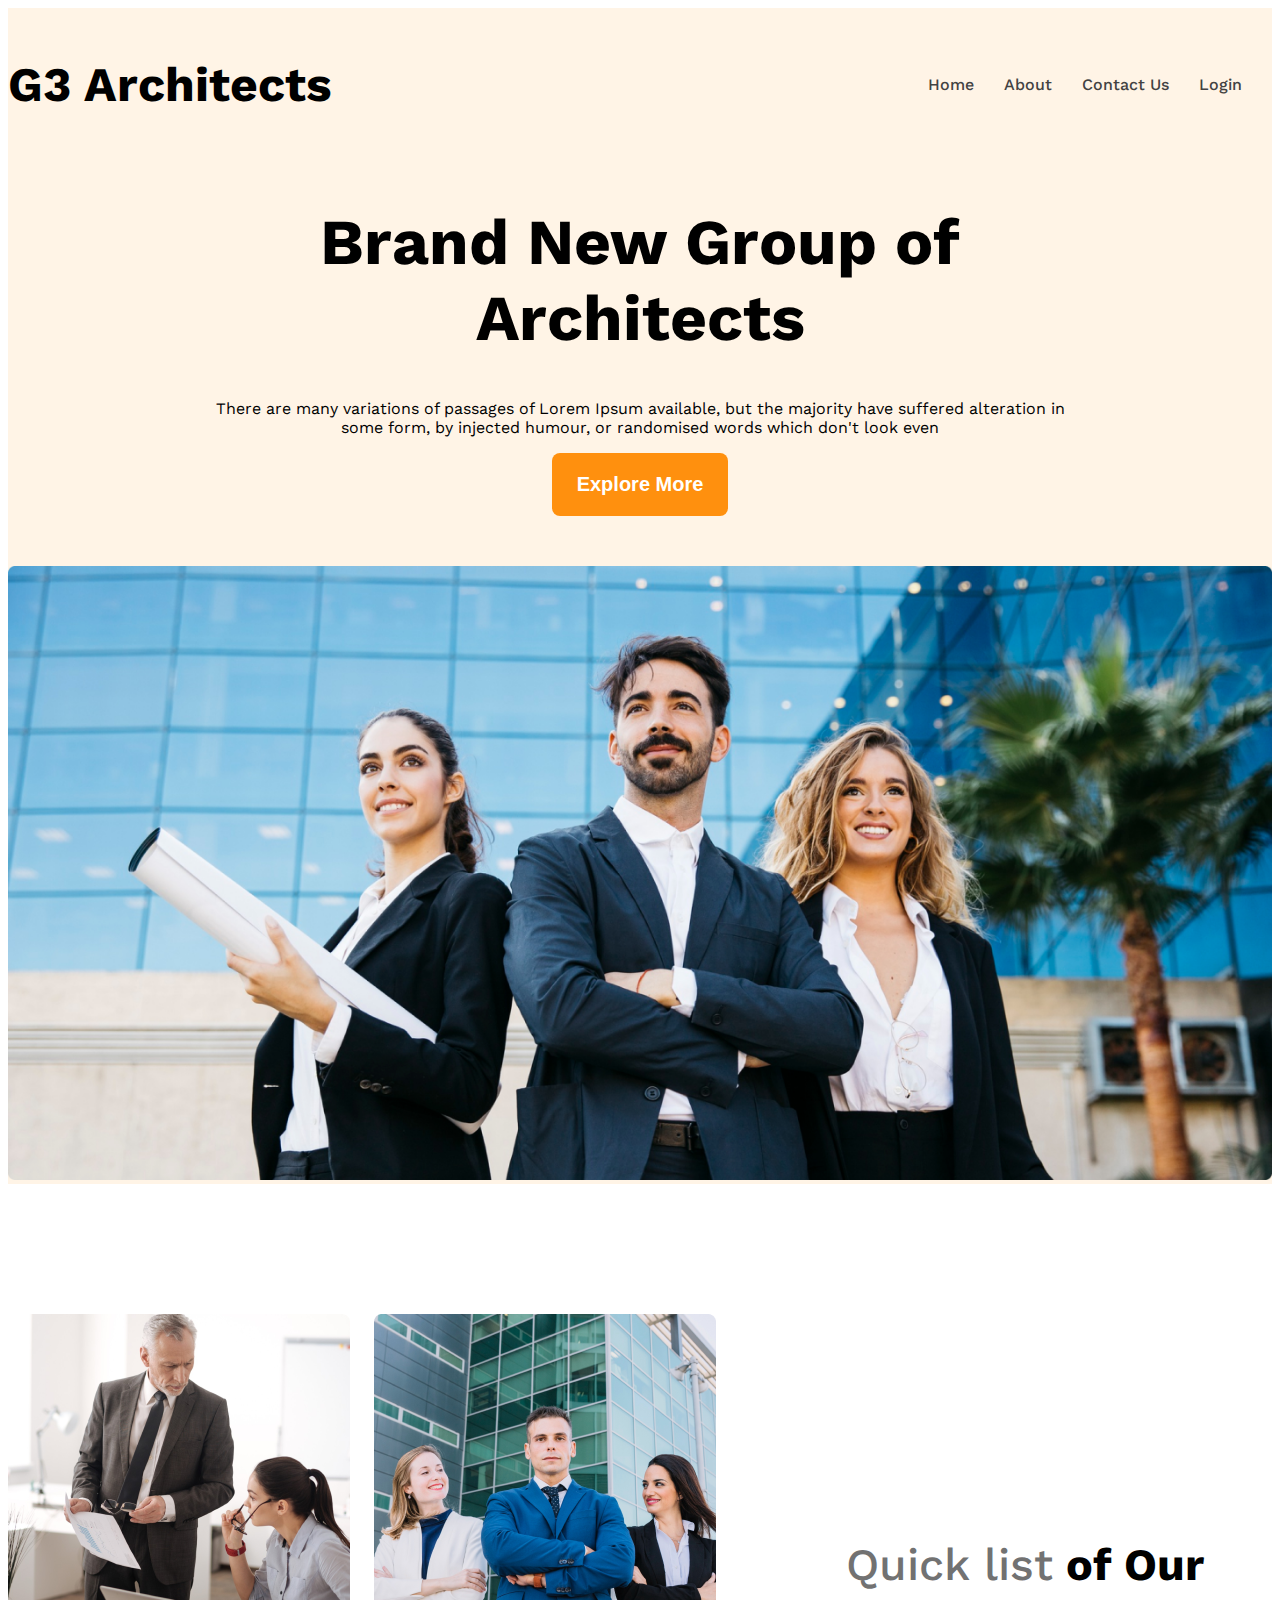
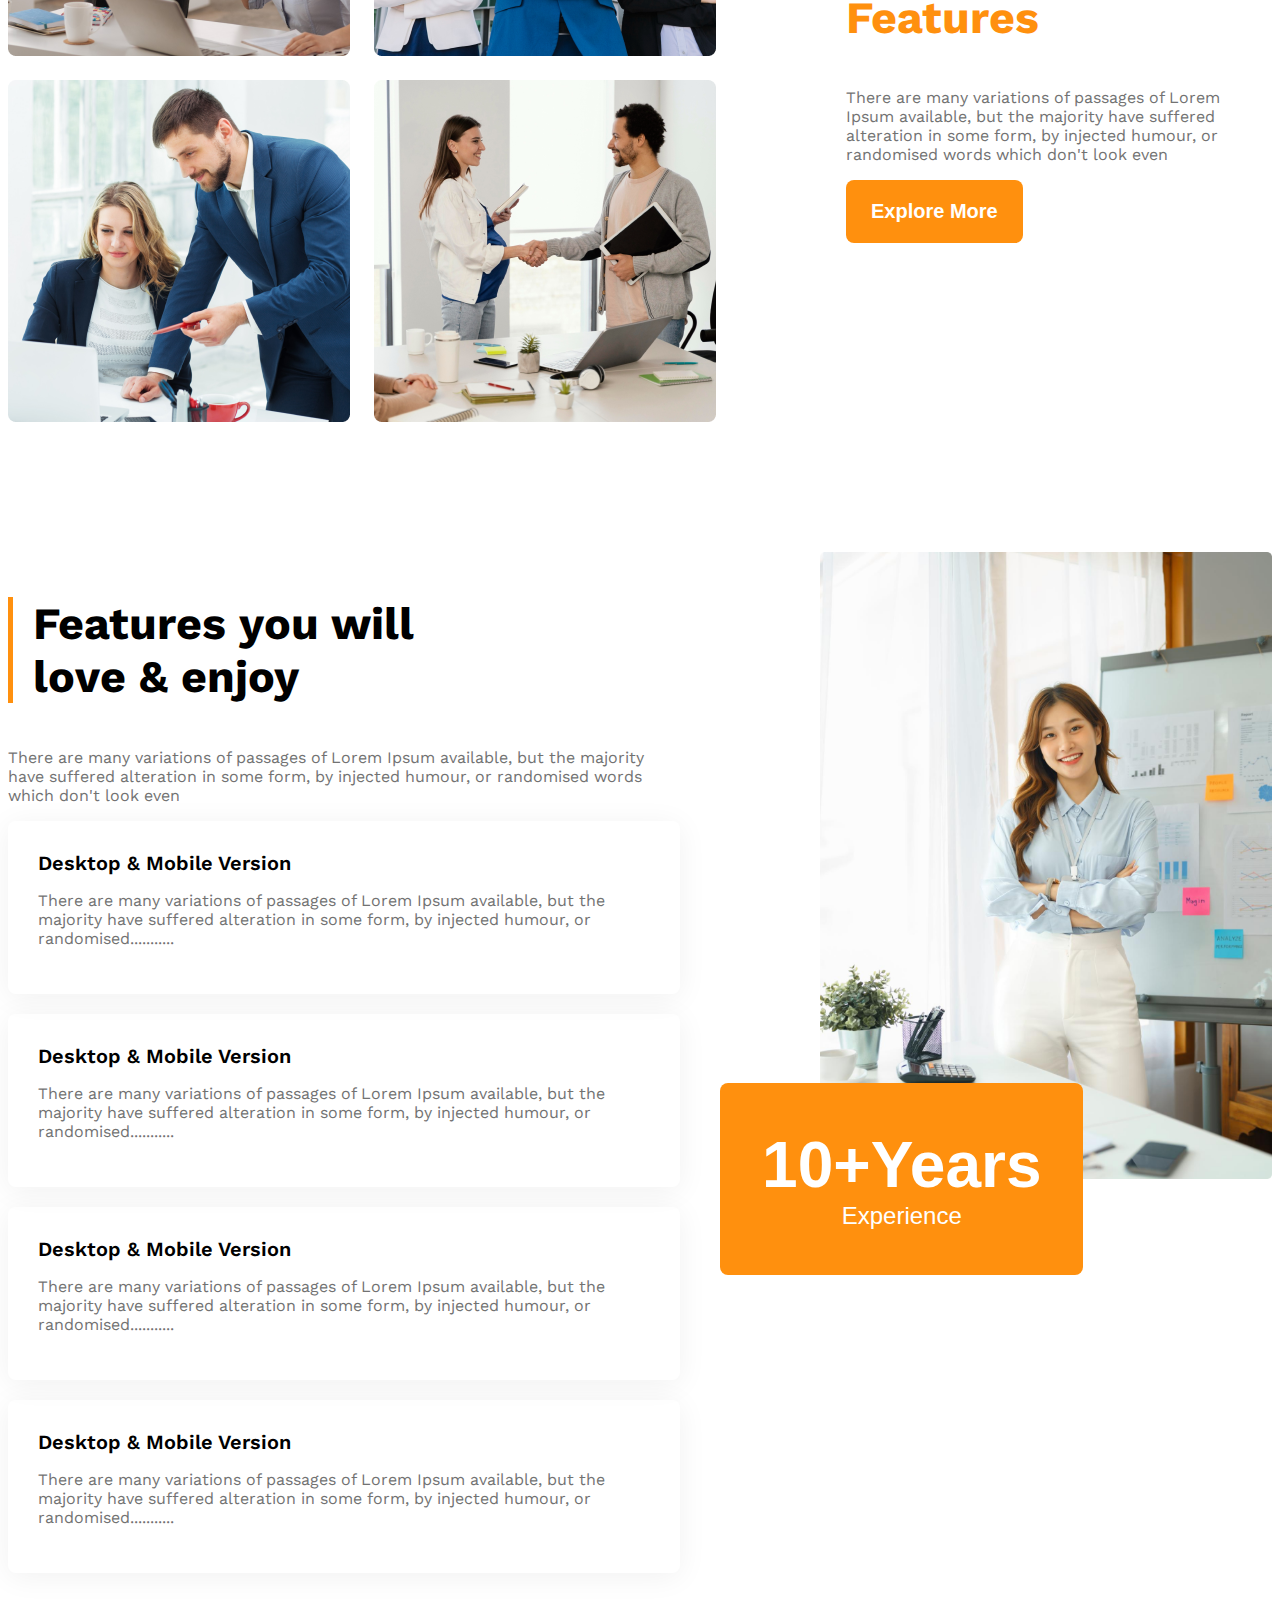
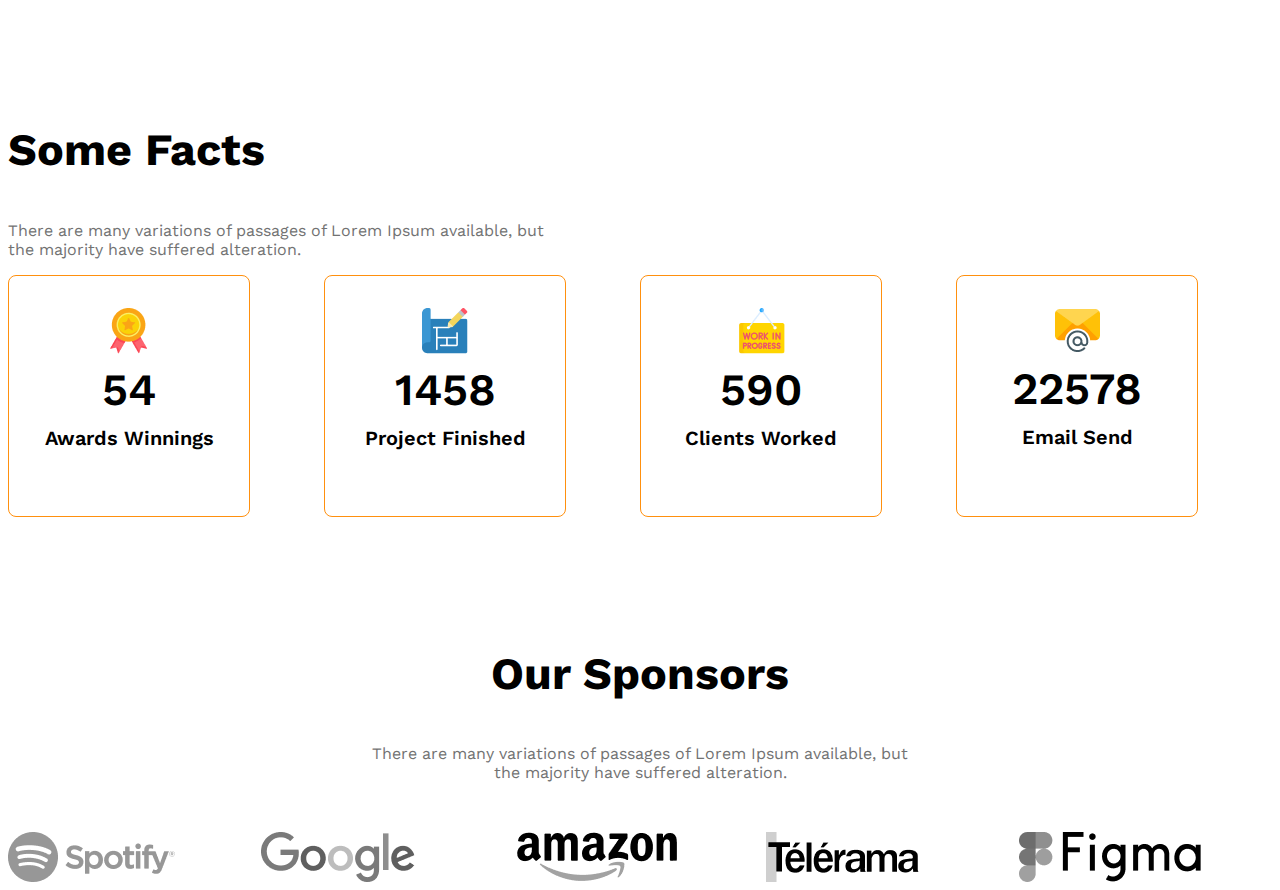
<file: g3-architect-website/index.html>
<!DOCTYPE html>
<html lang="en">

<head>
    <meta charset="UTF-8">
    <meta name="viewport" content="width=device-width, initial-scale=1.0">
    <title>G3 Architects</title>
    <link rel="stylesheet" href="styles/architects.css">
</head>

<body class="work-sans-font">
    <header class="bg-light">
        <nav class="navbar display-flex">
            <h3 class="brand">G3 Architects</h3>
            <ul class="nav-links display-flex">
                <!-- li.nav-item*4>a.nav-link -->
                <li class="nav-item"><a href="" class="nav-link text-gray">Home</a></li>
                <li class="nav-item"><a href="" class="nav-link text-gray">About</a></li>
                <li class="nav-item"><a href="" class="nav-link text-gray">Contact Us</a></li>
                <li class="nav-item"><a href="" class="nav-link text-gray">Login</a></li>
            </ul>
        </nav>
        <div class="banner">
            <div class="banner-content">
                <h1 class="banner-title">Brand New Group of Architects</h1>
                <p class="banner-description">There are many variations of passages of Lorem Ipsum available, but the
                    majority have suffered alteration in some form, by injected humour, or randomised words which don't
                    look even</p>
                <button class="btn-primary">Explore More</button>
            </div>
            <img class="banner-image" src="images/banner.png" alt="">
        </div>
    </header>
    <main>
        <!-- teams section start -->
        <section class="teams display-flex">
            <div class="team-img-container">
                <img src="images/team1.png" alt="two architect discussing about design">
                <img src="images/team2.png" alt="">
                <img src="images/team3.png" alt="">
                <img src="images/team4.png" alt="">
            </div>
            <div class="our-features">
                <h3 class="section-title"><span id="quick-list" class="text-light-gray">Quick list</span> <span>of Our
                    </span><span class="text-primary">Features</span></h3>
                <p class="feature-description text-light-gray">There are many variations of passages of Lorem Ipsum
                    available, but the majority have suffered alteration in some form, by injected humour, or randomised
                    words which don't look even</p>
                <button class="btn-primary">Explore More</button>
            </div>
        </section>

        <!-- features section start -->
         <section class="features display-flex">
            <div>
                <h3 id="feature-section-title" class="section-title">Features you will <br> love & enjoy</h3>
                <p class="text-light-gray">There are many variations of passages of Lorem Ipsum available, but the majority have suffered alteration in some form, by injected humour, or randomised words which don't look even</p>

                <!-- feature card container -->
                 <div class="feature-card">
                    <h4 class="feature-title">Desktop & Mobile Version</h4>
                    <p class="text-light-gray">There are many variations of passages of Lorem Ipsum available, but the majority have suffered alteration in some form, by injected humour, or randomised...........</p>
                 </div>
                 <div class="feature-card">
                    <h4 class="feature-title">Desktop & Mobile Version</h4>
                    <p class="text-light-gray">There are many variations of passages of Lorem Ipsum available, but the majority have suffered alteration in some form, by injected humour, or randomised...........</p>
                 </div>
                 <div class="feature-card">
                    <h4 class="feature-title">Desktop & Mobile Version</h4>
                    <p class="text-light-gray">There are many variations of passages of Lorem Ipsum available, but the majority have suffered alteration in some form, by injected humour, or randomised...........</p>
                 </div>
                 <div class="feature-card">
                    <h4 class="feature-title">Desktop & Mobile Version</h4>
                    <p class="text-light-gray">There are many variations of passages of Lorem Ipsum available, but the majority have suffered alteration in some form, by injected humour, or randomised...........</p>
                 </div>

            </div>
            <div class="featured-architect">
                <img src="images/architect.png" alt="">
                <button id="experience-badge" class="btn-primary">
                    <span id="experience-year">10+Years</span>
                    <br>
                    <span>Experience</span>
                </button>
            </div>
         </section>

        <!-- some facts -->
        <section>
            <h3 class="section-title">Some Facts</h3>
            <p class="text-light-gray fact-description">There are many variations of passages of Lorem Ipsum available, but the majority
                have suffered alteration.</p>
            <div class="facts-container">
                <!-- .fact-card*4>img.fact-icon+h4.fact-number+h5.fact-name -->
                <div class="fact-card display-flex">
                    <div>
                        <img src="images/icons/ribon.png" alt="" class="fact-icon">
                        <h4 class="fact-number">54</h4>
                        <h5 class="fact-name">Awards Winnings</h5>
                    </div>
                </div>
                <div class="fact-card display-flex">
                    <div>
                        <img src="images/icons/projects.png" alt="" class="fact-icon">
                        <h4 class="fact-number">1458</h4>
                        <h5 class="fact-name">Project Finished</h5>
                    </div>
                </div>
                <div class="fact-card display-flex">
                    <div>
                        <img src="images/icons/customers.png" alt="" class="fact-icon">
                        <h4 class="fact-number">590</h4>
                        <h5 class="fact-name">Clients Worked</h5>
                    </div>
                </div>
                <div class="fact-card display-flex">
                    <div>
                        <img src="images/icons/email.png" alt="" class="fact-icon">
                        <h4 class="fact-number">22578</h4>
                        <h5 class="fact-name">Email Send</h5>
                    </div>
                </div>

            </div>
        </section>

        <!-- Some facts  -->
        <section class="our-sponsors">
            <div class="sponsor-info">
                <h3 class="section-title">Our Sponsors</h3>
                <p class="text-light-gray">There are many variations of passages of Lorem Ipsum available, but the majority have suffered alteration.</p>
            </div>
            <div class="sponsor-companies">
                <img src="images/sponsors/spotify.png" alt="">
                <img src="images/sponsors/google.png" alt="">
                <img src="images/sponsors/amazon.png" alt="">
                <img src="images/sponsors/telerama.png" alt="">
                <img src="images/sponsors/figma.png" alt="">
            </div>
        </section>
    </main>
    <footer>

    </footer>
</body>

</html>
</file>
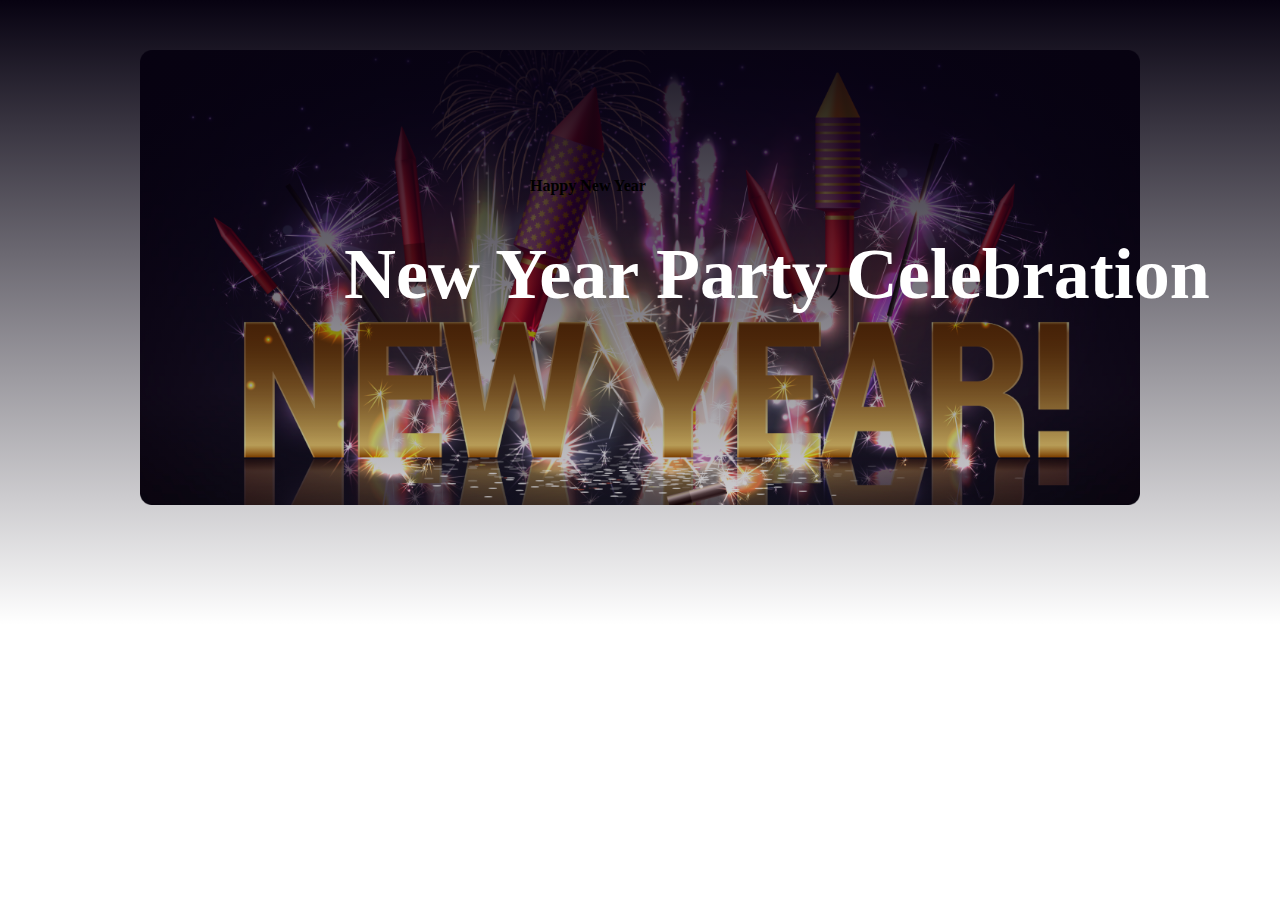
<file: New year offer/index.html>
<!DOCTYPE html>
<html lang="en">
<head>
    <meta charset="UTF-8">
    <meta name="viewport" content="width=device-width, initial-scale=1.0">
    <title>Document</title>
    <link rel="stylesheet" href="css/style.css">
</head>
<body>
    <header>
        <div class="banner container">
            <img src="images/Banner Image.png" alt="">
            <h4>Happy New Year</h4>
            <h1>New Year Party Celebration</h1>
        </div>
    </header>
</body>
</html>
</file>
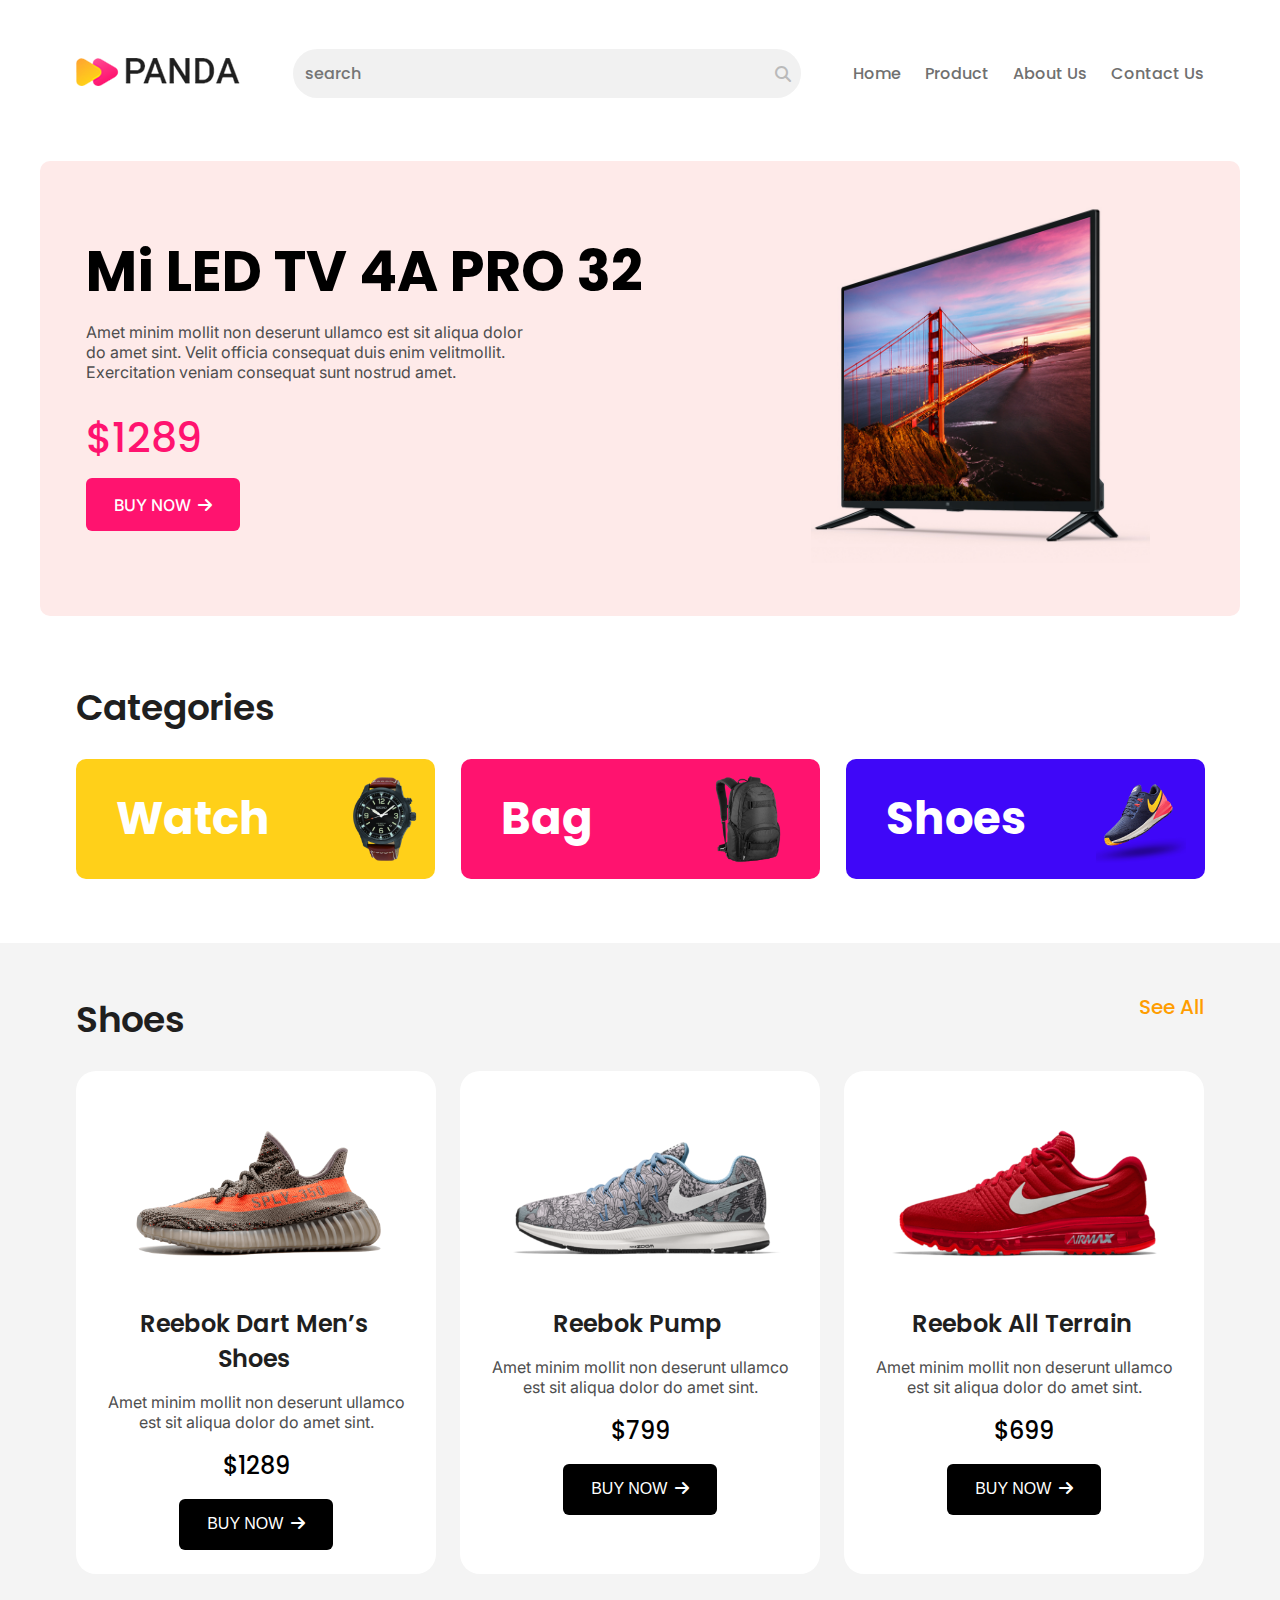
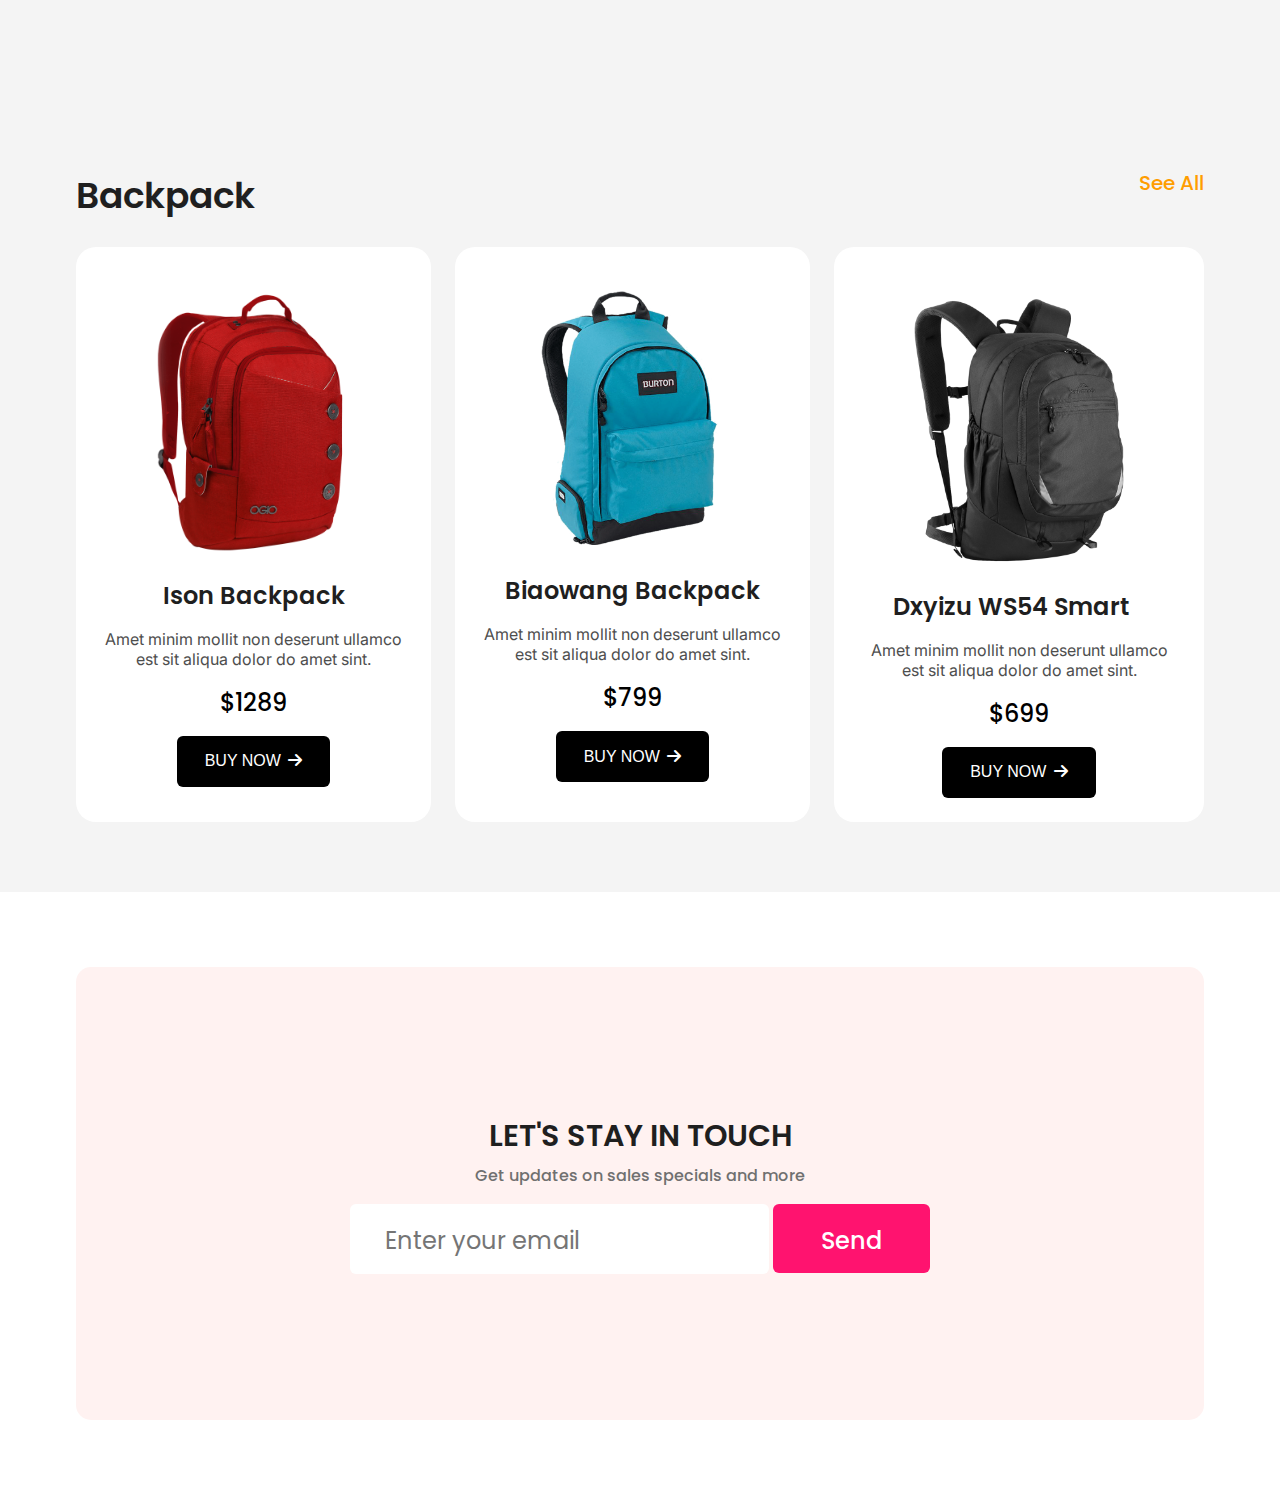
<file: panda-commarce/index.html>
<!DOCTYPE html>
<html lang="en">
<head>
    <meta charset="UTF-8">
    <meta name="viewport" content="width=device-width, initial-scale=1.0">
    <title>Panda-commarce</title>
   
    <link rel="stylesheet" href="https://cdnjs.cloudflare.com/ajax/libs/font-awesome/6.7.2/css/all.min.css"
        integrity="sha512-Evv84Mr4kqVGRNSgIGL/F/aIDqQb7xQ2vcrdIwxfjThSH8CSR7PBEakCr51Ck+w+/U6swU2Im1vVX0SVk9ABhg=="
        crossorigin="anonymous" referrerpolicy="no-referrer" />
        <link rel="preconnect" href="https://fonts.googleapis.com">
        <link rel="preconnect" href="https://fonts.gstatic.com" crossorigin>

        <link rel="preconnect" href="https://fonts.googleapis.com">
        <link rel="preconnect" href="https://fonts.gstatic.com" crossorigin>
        <link
            href="https://fonts.googleapis.com/css2?family=Poppins:ital,wght@0,100;0,200;0,300;0,400;0,500;0,600;0,700;0,800;0,900;1,100;1,200;1,300;1,400;1,500;1,600;1,700;1,800;1,900&display=swap"
            rel="stylesheet">

        <link
            href="https://fonts.googleapis.com/css2?family=Inter:ital,opsz,wght@0,14..32,100..900;1,14..32,100..900&family=Poppins:ital,wght@0,100;0,200;0,300;0,400;0,500;0,600;0,700;0,800;0,900;1,100;1,200;1,300;1,400;1,500;1,600;1,700;1,800;1,900&display=swap"
            rel="stylesheet">


        <link rel="stylesheet" href="./css/style.css">
</head>
<body>
    <header>
        <nav class="container">
            <figure>
                <img src="./assets/images/logo.png" alt="">
            </figure>
            <div class="search">
                <input class="poppins-medium" type="search" placeholder="search">
                <i class="fa-solid fa-magnifying-glass"></i>
            </div>
            <ul class="poppins-medium">
                <li><a href="panda.html">Home</a></li>
                <li><a href="">Product</a></li>
                <li><a href="">About Us</a></li>
                <li><a href="">Contact Us</a></li>
            </ul>
        </nav>
        <section class="banner">
            <div class="banner-content">
                <h2 class="poppins-bold title-colo">Mi LED TV 4A PRO 32</h2>
                <p class="inter-normal pera-color">Amet minim mollit non deserunt ullamco est sit aliqua dolor do amet sint. 
                    Velit officia consequat duis enim velitmollit.
                 Exercitation veniam consequat sunt nostrud amet.</p>
                 <h3  class="poppins-medium">$1289</h3>
                 <a href=""><button class="btn inter-normal">BUY NOW <i class="fa-solid fa-arrow-right"></i></button></a>
            </div>
            <div class="banner-img">
                <img src="./assets/images/banner-images/tv.png" alt="">
            </div>
        </section>
        <section class="container category">
            <h2 class=" title-category poppins-semibold title-color">Categories</h2>
            <div class="pruducts poppins-medium">
                <div class="product watch">
                    <h2>Watch</h2>
                    <img src="./assets/images/categories/watch.png" alt="">
                </div>
                <div class="product bag">
                    <h2>Bag</h2>
                    <img src="./assets/images/categories/bag.png" alt="">
                </div>
                <div class="product shoes">
                    <h2>Shoes</h2>
                    <img src="./assets/images/categories/shoes.png" alt="">
                </div>
            </div>
        </section>

    </header>
    <!-- main section -->
    <main>
        <!--  shoes section -->
        <section class="shoes-section container">
            <div class="titlle-shoe">
                <h3 class="poppins-semibold title-color">Shoes</h3>
                <h5 class="poppins-medium">See All</h5>
            </div>
            <div class="shoes-1">
               <div class="shoe">
                
                        <img src="./assets/images/shoes/shoe-1.png" alt="">
                   
                   
                        <h3 class="poppins-semibold title-color">Reebok Dart Men’s Shoes</h3>
                        <p class="inter-normal pera-color">Amet minim mollit non
                            deserunt ullamco est sit aliqua dolor do amet sint.</p>
                   
                    
                        <h4 class="poppins-medium">$1289</h4>
                        <button class="btn butto">BUY NOW <i class="fa-solid fa-arrow-right"></i></button>
                    
               </div>
               <div class="shoe">
                    
                        <img src="./assets/images/shoes/shoe-2.png" alt="">
                    
                    
                        <h3 class="poppins-semibold title-color">Reebok Pump</h3>
                        <p class="inter-normal pera-color">Amet minim mollit non deserunt ullamco est
                             sit aliqua dolor do amet sint.</p>
                  
                   
                        <h4  class="poppins-medium">$799</h4>
                        <button class="btn butto">BUY NOW <i class="fa-solid fa-arrow-right"></i></button>
                    
               </div>
               <div class="shoe">
                    <img src="./assets/images/shoes/shoe-3.png" alt="">
                    
                   
                        <h3 class="poppins-semibold title-color">Reebok All Terrain</h3>
                        <p class="inter-normal pera-color">Amet minim mollit non
                            deserunt ullamco est sit aliqua dolor do amet sint.</p>
                   
                    
                        <h4  class="poppins-medium">$699</h4>
                        <button class="btn butto">BUY NOW <i class="fa-solid fa-arrow-right"></i></button>
                    
               </div>
            </div>
        </section>



        <section class="shoes-section container">
            <div class="titlle-shoe">
                <h3 class="poppins-semibold title-color">Backpack</h3>
                <h5 class="poppins-medium">See All</h5>
            </div>
            <div class="shoes-1">
                <div class="shoe">
        
                    <img src="./assets/images/bags/bag-1.png" alt="">
        
        
                    <h3 class="poppins-semibold title-color">Ison Backpack</h3>
                    <p class="inter-normal pera-color">Amet minim mollit non
                        deserunt ullamco est sit aliqua dolor do amet sint.</p>
        
        
                    <h4 class="poppins-medium">$1289</h4>
                    <button class="btn butto">BUY NOW <i class="fa-solid fa-arrow-right"></i></button>
        
                </div>
                <div class="shoe">
        
                    <img src="./assets/images/bags/bag-2.png" alt="">
        
        
                    <h3 class="poppins-semibold title-color">Biaowang Backpack</h3>
                    <p class="inter-normal pera-color">Amet minim mollit non deserunt ullamco est
                        sit aliqua dolor do amet sint.</p>
        
        
                    <h4 class="poppins-medium">$799</h4>
                    <button class="btn butto">BUY NOW <i class="fa-solid fa-arrow-right"></i></button>
        
                </div>
                <div class="shoe">
                    <img src="./assets/images/bags/bag-3.png" alt="">
        
        
                    <h3 class="poppins-semibold title-color">Dxyizu WS54 Smart</h3>
                    <p class="inter-normal pera-color">Amet minim mollit non
                        deserunt ullamco est sit aliqua dolor do amet sint.</p>
        
        
                    <h4 class="poppins-medium">$699</h4>
                    <button class="btn butto">BUY NOW <i class="fa-solid fa-arrow-right"></i></button>
        
                </div>
            </div>
        </section>
    </main>

    <!-- footer -->
     <footer >
       <section class="footer-section container">
        <h3 class="poppins-semibold title-color">LET'S STAY IN TOUCH</h3>
        <p class="poppins-medium">Get updates on sales specials and more</p>
        <div class="footer-item ">
            <input class="poppins-regular" type="email" placeholder="Enter your email">
            <button class="poppins-medium">Send</button>
        </div>
       </section>
     </footer>
</body>
</html>
</file>
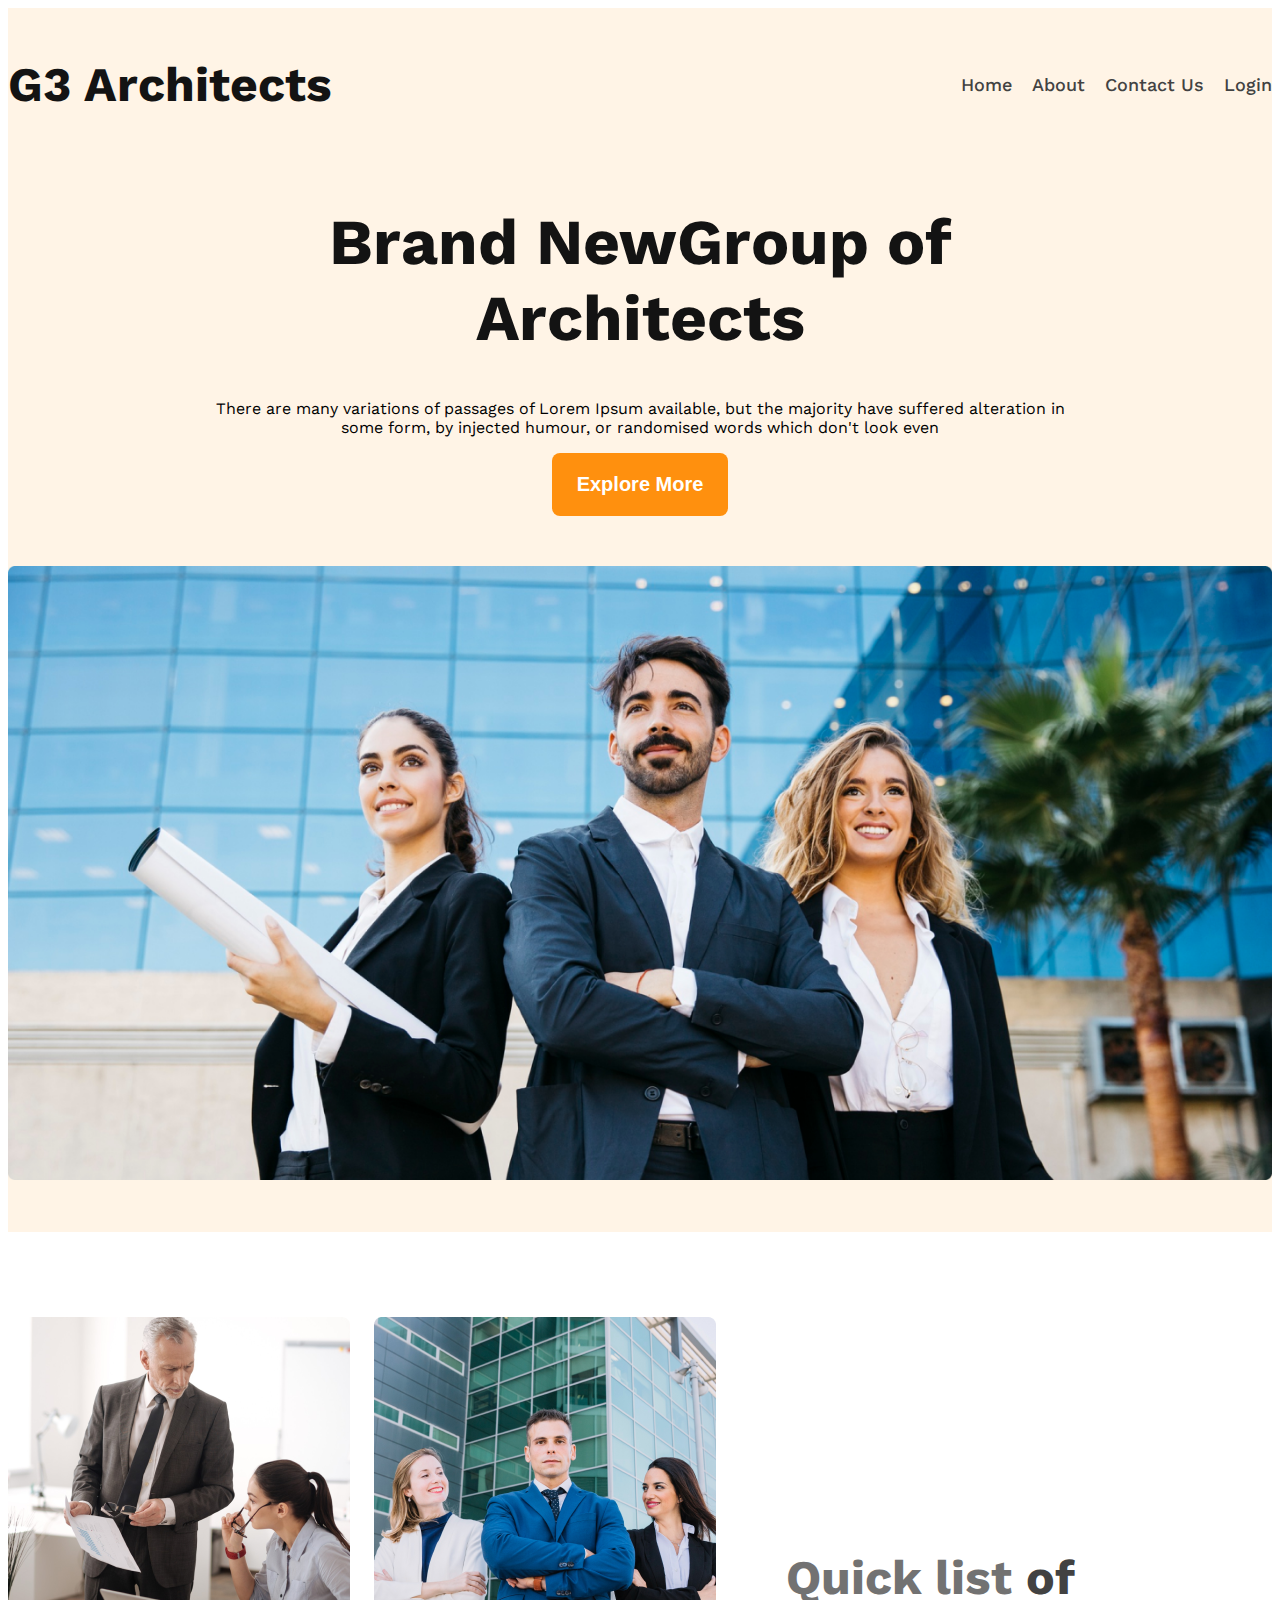
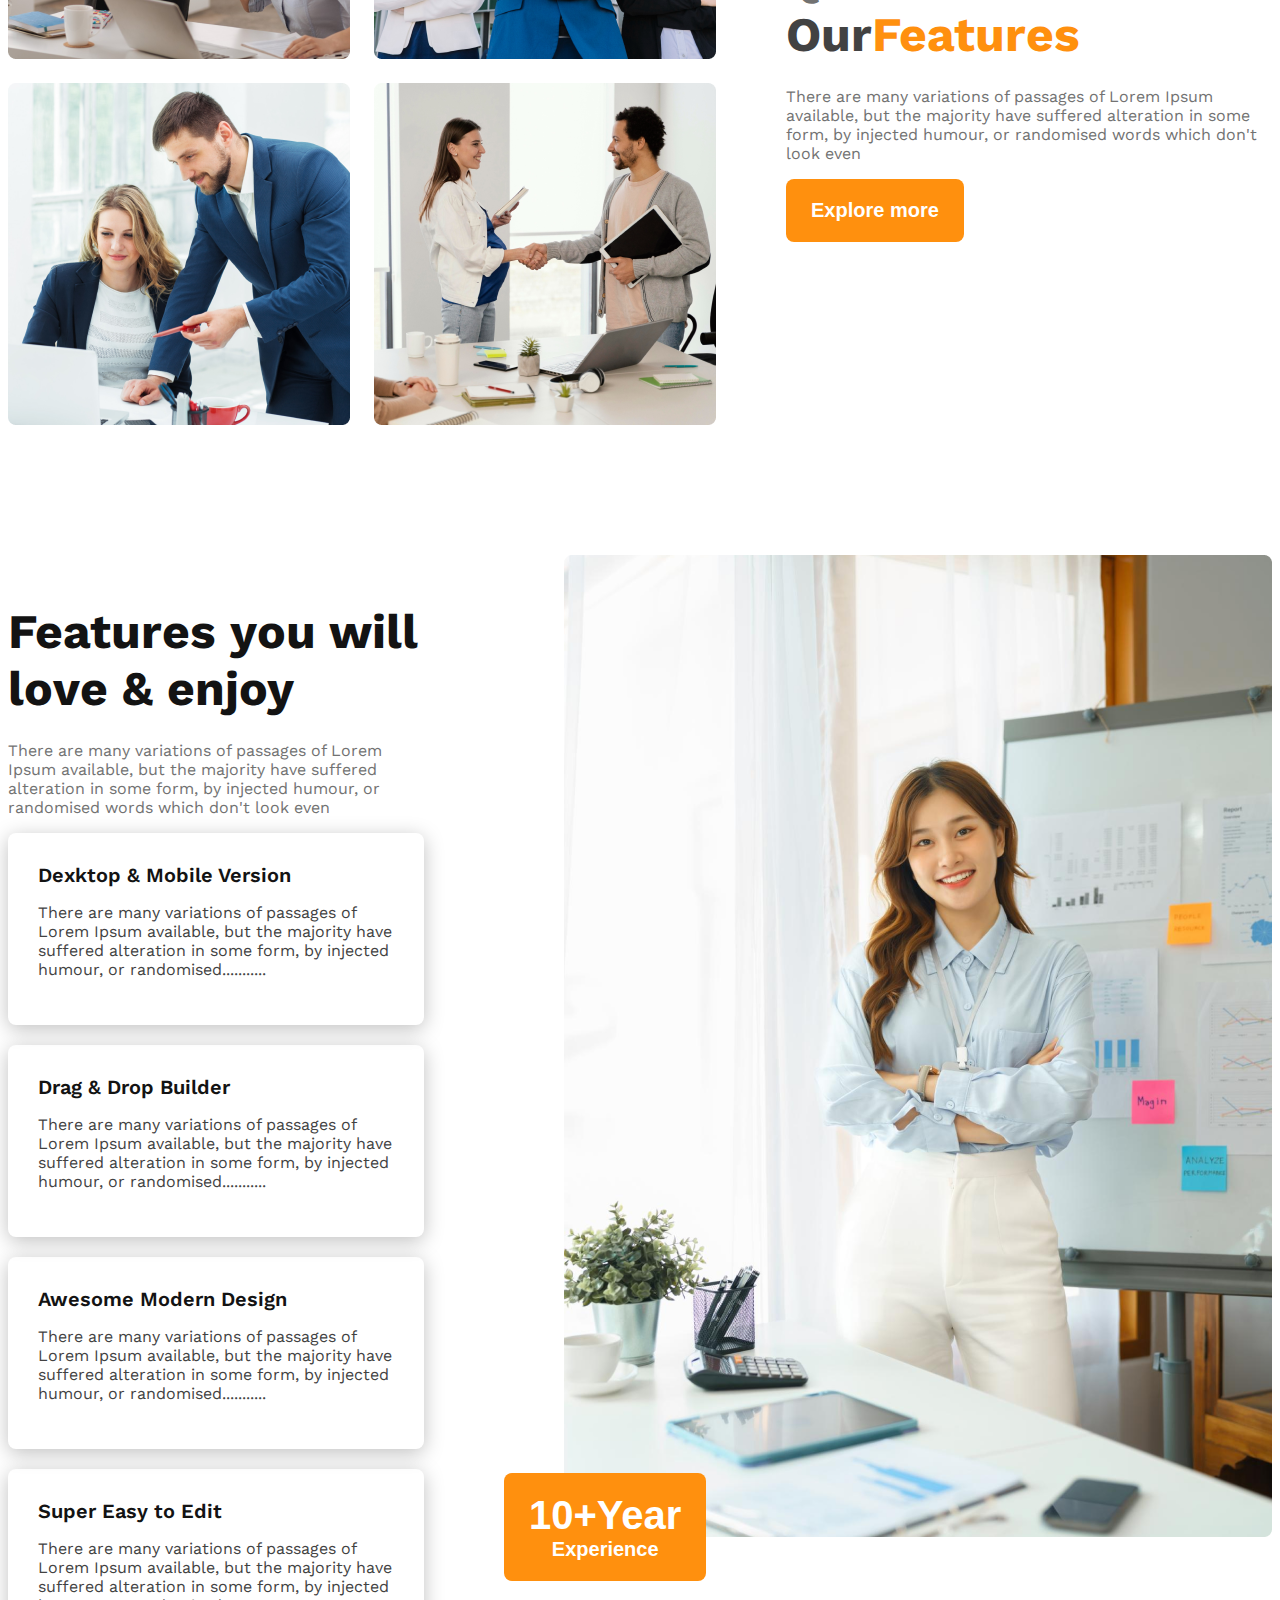
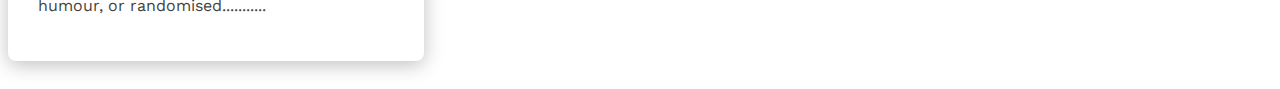
<file: ph-architech-resources/index.html>
<!DOCTYPE html>
<html lang="en">
<head>
    <meta charset="UTF-8">
    <meta name="viewport" content="width=device-width, initial-scale=1.0">
    <title>Architects</title>
    <link rel="preconnect" href="https://fonts.googleapis.com">
    <link rel="preconnect" href="https://fonts.gstatic.com" crossorigin>
    <link href="https://fonts.googleapis.com/css2?family=Work+Sans:ital,wght@0,100..900;1,100..900&display=swap"
        rel="stylesheet">
        <link rel="stylesheet" href="./css/style.css">
</head>
<body class="work-sans-font">
    <header class="bg-color">
        <nav class="navbar display-flex">
            <h3 class="brand dark-1">G3 Architects</h3>
            <ul class=" nav-links display-flex">   
                <li class="item "><a class="dark-2" href="">Home</a></li>
                <li class="item"><a class="dark-2" href="">About</a></li>
                <li class="item"><a class="dark-2" href="">Contact Us</a></li>
                <li class="item"><a class="dark-2" href="">Login</a></li>
            </ul>
        </nav>
        <div class="banner">
            <div class="banner-content">
                <h1 class="banner-title dark-1">Brand NewGroup of Architects</h1>
                <p class="banner-description">There are many variations of passages of Lorem Ipsum available,
                    but the majority have suffered alteration in some form,
                    by injected humour, or randomised words which don't look even</p>
                <button class="btn-primary">Explore More</button>
            </div>
            <img class="banner-img" src="./images/banner.png" alt="">
        </div>
    </header>

    <main>
        <!-- team section -->
        <section class="team-section display-flex">
            <div class="team-member">
                <img src="./images/team1.png" alt="">
                <img src="./images/team2.png" alt="">
                <img src="./images/team3.png" alt="">
                <img src="./images/team4.png" alt="">
            </div>
            <div class="team-content">
                <h3 class="title dark-3">Quick list <span class=" dark-2">of Our</span><span class="color-2">Features</span></h3>
                <p class="dark-3 team-description">There are many variations of passages of Lorem Ipsum available, but the majority have 
                    suffered alteration in some form,
                by injected humour, or randomised words which don't look even</p>
                <button class="btn-primary">Explore more</button>
            </div>
        </section>
        <!-- feature section -->
        <section class="feature display-flex">
            <div class="feature-item">
                <h3 class="dark-1 title">Features you will love & enjoy</h3>
                <p class="dark-3 feature-description">There are many variations of passages of Lorem Ipsum available,
                     but the majority have suffered alteration in some form,
                by injected humour, or randomised words which don't look even</p>
                <div class="feature-card">
                    <h4 class="feature-title dark-1">Dexktop & Mobile Version</h4>
                    <p class="dark-2">There are many variations of passages of Lorem Ipsum available, 
                        but the majority have suffered alteration in some form,
                    by injected humour, or randomised...........</p>
                </div>
                <div class="feature-card">
                    <h4 class="feature-title dark-1">Drag & Drop Builder</h4>
                    <p class="dark-2">There are many variations of passages of Lorem Ipsum available, 
                        but the majority have suffered alteration in some form,
                    by injected humour, or randomised...........</p>
                </div>
                <div class="feature-card">
                    <h4 class="feature-title dark-1">Awesome Modern Design</h4>
                    <p class="dark-2">There are many variations of passages of Lorem Ipsum available, 
                        but the majority have suffered alteration in some form,
                    by injected humour, or randomised...........</p>
                </div>
                <div class="feature-card">
                    <h4 class="feature-title dark-1">Super Easy to Edit</h4>
                    <p class="dark-2">There are many variations of passages of Lorem Ipsum available, 
                        but the majority have suffered alteration in some form,
                    by injected humour, or randomised...........</p>
                </div>
            </div>
            <div>
                <img class="architec" src="./images/architect.png" alt="">
                <button class="btn-primary experience-btn">
                    <span class="experience">10+Year</span><br>
                    <span>Experience</span>

                </button>
            </div>
        </section>
    </main>

    <footer>

    </footer>
</body>
</html>
</file>
<file: g3-architect-website/styles/architects.css>
@import url('https://fonts.googleapis.com/css2?family=Work+Sans:ital,wght@0,100..900;1,100..900&display=swap');


.work-sans-font {
  font-family: "Work Sans", sans-serif;
  font-optical-sizing: auto;
  font-weight: 400;
  font-style: normal;
}

/* shared styles */
.display-flex{
    display: flex;
}

.text-primary{
    color: #FF900E;
}

/* dark 02 */
.text-gray{
    color: #424242;
}

/* dark03 */
.text-light-gray{
    color: #727272;
}

.bg-light{
    background-color: rgba(255, 144, 14, 0.1);
}

.btn-primary{
    background-color: #FF900E;
    color: white;
    padding: 20px 25px;
    font-size: 1.25rem;
    font-weight: 600;
    border-radius: 8px;
    border: none;
}

main{
    max-width: 1440px;
    margin: 0 auto;
}

main > section{
    margin-top: 130px;
}

.section-title{
    font-size: 2.8rem;
    font-weight: 700;
}

/* header styles */

/* navbar related styles */
.navbar{
    justify-content: space-between;
    align-items: center;
}

.brand{
    font-weight: 700;
    font-size: 3rem;
}
.nav-item{
    list-style: none;
    margin-right: 30px;
}

.nav-link{
    text-decoration: none;
    font-weight: 500;
}

.navbar, .banner{
    max-width: 1440px;
    margin: 0 auto;
}

/* banner related styles */
.banner-content{
    max-width: 850px;
    margin: 0 auto;
    text-align: center;
    margin-bottom: 50px;
}

.banner-title{
    font-weight: 700;
    font-size: 4rem;
}

.banner-image{
    width: 100%;
}

/* team and feature related styles */
.teams{
    align-items: center;
}

.team-img-container{
    display: grid;
    grid-template-columns: repeat(2, 1fr);
    gap: 24px;
}

.our-features{
    margin-left: 130px;
    max-width: 530px;
}

#quick-list{
    font-weight: 500;
}

/* features section related styles */

.features{
    gap: 140px;
}

#feature-section-title{
    border-left: 5px solid #FF900E;
    padding-left: 20px;
}

.feature-card{
    padding: 30px;
    border-radius: 8px;
    box-shadow: 0 4px 30px 0 rgba(0, 0, 0, 0.06);
    margin-bottom: 20px;
}

.feature-card .feature-title{
    font-weight: 600;
    font-size: 1.25rem;
    margin-top: 0px;
    margin-bottom: 0px;
}

#experience-badge{
    padding: 45px 42px;
    font-size: 1.5rem;
    font-weight: 500;
    margin-left: -100px;
    margin-top: -100px;
}

#experience-year{
    font-size: 4rem;
    font-weight: 700;
}

.featured-architect img{
    width: 100%;
}

/* some facts related styles */
.facts-container{
    display: grid;
    grid-template-columns: repeat(4, 1fr);
}
.fact-card{
    border: 1px solid #FF900E;
    width: 240px;
    height: 240px;
    border-radius: 8px;
    text-align: center;
    align-items: center;
    justify-content: center;
}

.fact-number{
    font-size: 2.8rem;
    font-weight: 600;
    margin-top: 5px;
    margin-bottom: 10px;
}

.fact-name{
    font-size: 1.25rem;
    font-weight: 600;
    margin-top: 10px;
}

.fact-description{
    max-width: 540px;
}


/* sponsor related styles */
.sponsor-info{
    max-width: 540px;
    margin: 50px auto;
    text-align: center;
}

.sponsor-companies{
    display: grid;
    grid-template-columns: repeat(5, 1fr);
}

.sponsor-companies img{
    filter: grayscale(100%);
}


/* responsive media query */
@media screen and (max-width: 576px) {
    .navbar, 
    .nav-links, 
    .features,
    .teams{
        flex-direction: column;
    }

    .team-img-container, 
    .facts-container, 
    .sponsor-companies
    {
        grid-template-columns: 1fr;
    }

    .facts-container{
        justify-items: center;
        gap: 24px;
    }

    .sponsor-companies{
        justify-items: center;
        gap: 50px;
    }

    .our-features{
        margin-left: 20px;
    }

    #experience-badge{
        margin-top: 20px;
        margin-left: 20px;
    }
}

/* medium size device */
@media screen and (min-width: 576px) and (max-width: 992px) {
    .teams, .features{
        flex-direction: column;
    }
    .our-features{
        margin: 50px auto;
    }

    .sponsor-companies, .facts-container {
        grid-template-columns: repeat(2, 1fr);
        gap: 50px;
        justify-items: center;
    }

    #experience-badge{
        margin-top: 20px;
        margin-left: 20px;
    }
}
</file>
<file: New year offer/css/style.css>
*{
    margin: 0;
    padding: 0;
    box-sizing: border-box;
}
/* shared class */

.container{
    margin: 0 auto;
}

img{
    width: 100%;
}
header{
    position: relative;
}


.banner {
    position: relative;
    max-width: 1320px;
    padding: 50px 140px 120px 140px;
    overflow: hidden;
    
}
.banner::after{
    content: "";
    position: absolute;
    top: 0;
    left: 0;
    width: 100%;
    height: 100%;
    background: linear-gradient(180deg, #070211 0%, rgba(7, 2, 17, 0) 100%);
    z-index: 1;
}
.banner img{
  width: 100%;
  height: auto;
  display: block;
  position: relative;
  z-index: 0;
  
}
.banner h4{
    position: absolute;
    top: 177px;
    left: 530px;
    z-index: 2;

}
.banner h1{
    position: absolute;
     top: 233px;
    left: 344px;
    font-size: 72px;
    font-weight: 900;
    color: #FFFFFF;
      z-index: 2;
}
/* Rectangle 15 */

position: absolute;
width: 1320px;
height: 600px;
left: 140px;
top: 50px;

background: linear-gradient(180deg, #070211 0%, rgba(7, 2, 17, 0) 100%);
border-radius: 16px;
</file>
<file: panda-commarce/css/style.css>
*{
    margin: 0;
    padding: 0;
    box-sizing: border-box;
}
/* shared class */
.pera-color{
    color: #4E4E4E;
}
.title-color{
    color: #1F1F1F;
}
.poppins-bold {
  font-family: "Poppins", sans-serif;
  font-weight: 700;
  font-style: normal;
}

.poppins-extrabold {
  font-family: "Poppins", sans-serif;
  font-weight: 800;
  font-style: normal;
}
.poppins-regular {
  font-family: "Poppins", sans-serif;
  font-weight: 400;
  font-style: normal;
}

.poppins-medium {
  font-family: "Poppins", sans-serif;
  font-weight: 500;
  font-style: normal;
}
.poppins-semibold {
  font-family: "Poppins", sans-serif;
  font-weight: 600;
  font-style: normal;
}


.inter-normal {
  font-family: "Inter", sans-serif;
  font-optical-sizing: auto;
  font-style: normal;
}
.container{
    max-width: 1128px;
    margin: 0 auto;
}

/* ********* nav section */

header{
    margin-top: 49px;
   background-color: #FFFFFF;
}
nav{
    display: flex;
    justify-content: space-between;
    align-items: center;
   
}
nav ul li{
    list-style: none;
}
nav ul{
    display: flex;
    align-items: center;
    gap: 24px;
   
}
nav ul li a{
    text-decoration: none;
    color: #707070;
    position: relative;
    transition: 0.3s;
   
}
nav ul li a:hover{
    color: #FF136F ;
}
nav ul li a::before{
    content: "";
    position: absolute;
    width: 100%;
    bottom: -5px;
    left: 0;
    height: 3px;
    background-color: #FF136F;
    opacity: 0;
    border-radius: 5px;
    transition: 0.3s;
 


}
nav ul li a:hover:before{
    opacity: 1;
}
.search input{
    background-color: #F1F1F1;
    padding: 12px 0 12px 12px;
    width: 508px;
    border: none;
    outline: none;
    border-radius: 66px;
    color: #CCCCCC;
    font-size: 16px;
   
    
}
.search input:focus{
    color: rgba(0, 0, 255, 0.59);
}
.search {
     position: relative;
}
.search i{
    position: absolute;
    top: 17px;
    right: 10px;
    color: #BABABA;
}
/* Banner */
img{
    width: 100%;
}
.banner{
    display: flex;
    max-width: 1200px;
    margin: 0 auto;
    background-color: #FEEAE9;
    gap: 141px;
    height: 455px;
    border-radius: 10px;
    margin-top: 63px;
}
.banner-content{
    width:630px;
    height: 319px;
    padding: 68px 0 68px 46px;
}
.banner-content h2{
    font-size: 56px;
   margin-bottom: 8px;
}
.banner-content p{
    font-size: 16px;
    font-weight: 400;
    max-width: 456px;
    margin-bottom: 25px;
}
.banner-content h3{
    font-size: 41px;
    color: #FF136F;
    margin-bottom: 10px;
}
.banner-img{
    width: 402px;
    height: 378px;
    padding: 39px 63px 38px 0;
}
.btn{
    padding: 16.5px 28px;
    border: none;
    background-color: #FF136F;
    color: white;
    font-size: 16px;
    font-weight: 500;
    border-radius: 6px;
    transition: 0.3s;
    cursor: pointer;
    
}
.btn:hover{
    background-color: yellow;
    scale: 1.1;
    color: black;
}
.btn i{
    margin-left: 3px;
}
/* categories */
.pruducts{
   display: flex;
   justify-content: space-between;
   align-items: center;
  margin-bottom: 64px;
   gap: 26px;
   
    
}

.title-category{
    margin-top:64px ;
    margin-bottom: 24px;
}
.product{
    width: 359px;
    height: 120px;
    padding: 33px 40px;
    display: flex;
    align-items: center;
    justify-content: space-between;
    border-radius: 10px;
    font-size: 30px;
    gap: 70px;
    
    
   
}

.product img{
   
    width: 100px;
    height: 90px;
    
}
.watch{
    background-color: #FFD019;
    color: white;
}
.bag{
    background-color: #FF136F;
    color: white;
    
}
.bag img{
    margin-left: 40px;
}

.shoes{
    background-color: #3F07F8;
    color: white;
    
}
.title-category{
    font-size: 36px;
}
/* main section */
main{
    background-color: #F4F4F4;
    
}
/* shoes section */
.shoes-1{
    display: flex;
    gap: 24px;
    padding-bottom: 70px;
    justify-content: space-between;
}
.shoe{
    padding: 24px 26px;
    background-color: #FFFFFF;
    border-radius: 20px;
    text-align: center;
}
.shoes-section{
    margin-bottom: 75px;
}
.titlle-shoe{
    display: flex;
    justify-content: space-between;

}
.titlle-shoe h3{
    font-size: 36px;
    margin: 49px 0px 24px 0px;
}
.titlle-shoe h5{
    color:#FF9D00;
    font-size: 20px;
    margin: 49px 0px 24px 0px;
}
.shoe h3{
    font-size: 24px;
    width: 303px;
}
.shoe p{
    font-size: 16px;
    font-weight: 400;
    margin: 16px 0;
}
.shoe h4{
    font-size: 24px;
    color: #000000;
    margin-bottom: 16px;
}
.shoe img{
    margin-bottom: 22px;
}
.butto{
    background-color: #000000;
    cursor: pointer;
}
/* footer */

.footer-section{
    margin-bottom: 75px;
    padding: 146px 265px;
    text-align: center;
    background-color: #FFF2F1;
    border-radius: 15px;
}
.footer-section h3{
    font-size: 30px;
    margin-bottom: 4px;
}
.footer-section p{
    font-size: 16px;
    color: #707070;
    margin-bottom: 16px;
}
.footer-section input{
    padding: 19px 0 16px 35px;
    width: 70%;
    border: none;
    outline: none;
    border-radius: 6px;
    color: #CCCCCC;
    font-size: 24px;
}
.footer-section input:focus{
    color: rgba(0, 0, 255, 0.53);
}

.footer-section button{
  padding: 19px 47px 15px 48px;
  border: none;
  font-size: 24px;
  background-color: #FF136F;
  border-radius: 6px;
  color: white;
  transition: 0.3s;
}
.footer-section button:hover{
    background-color: yellow;
    color:black
}
</file>
<file: ph-architech-resources/css/style.css>
.work-sans-font {
  font-family: "Work Sans", sans-serif;
  font-optical-sizing: auto;
  font-style: normal;
}
/* *{
    margin: 0;
    padding: 0;
} */
/* shared style */
.display-flex{
    display: flex;
}
.dark-1{
    color: rgba(19, 19, 19, 1);
}
.dark-2{
    color: rgba(66, 66, 66, 1);
}
.dark-3{
    color: rgba(114, 114, 114, 1);
}
.bg-color{
    background-color:rgba(255, 144, 14, 0.1);
}
.btn-primary{
    padding: 20px 25px;
    color: white;
    background-color: #FF900E;
    border: none;
    border-radius: 8px;
    font-size: 1.25rem;
    font-weight: 600;
}
/* header */


/* navbar */
.navbar{
    justify-content: space-between;
    align-items: center;
} 
.item{
    list-style: none;
    margin-left: 20px;
}
.item a{
    text-decoration: none;
    font-size: 18px;
    font-weight: 500;
}
.navbar, .banner{
    max-width: 1440px;
    margin: 0 auto;

}
 .banner-img{
    width: 100%;
 } 

.brand{
    font-size: 3rem;
    font-weight: 700;
}
/* banner  */
.banner-content{
    max-width: 860px;
    margin: 0 auto;
    text-align: center;
    margin-bottom: 50px;
    /* margin-top: 102px; */
}
.banner-title{
    font-size: 4rem;
    font-weight: 700;
}
.banner-img {
    padding-bottom: 3rem;
}
/* main */
main{
    max-width: 1440px;
    margin: 0 auto;
    margin-top: 85px;
}
.team-member{
    display: grid;
    grid-template-columns: repeat(2,1fr);
    gap: 24px;
}
.team-content{
    max-width: 537px;
}
.team-section{
    gap: 70px;
    align-items: center;
}
.title{
    font-size: 3rem;
    margin-bottom: 24px;
}
.color-2{
    color:#FF900E ;
}
.team-description{
    font-size: 16px;
    font-weight: 400;
}
/* feature */
.feature{
    margin-top: 130px;
    gap: 140px;
}
.feature-card{
    max-width: 586px;
    padding: 30px;
    box-shadow: 0 4px 20px 0 rgba(0, 0, 0, 0.252);
    border-radius: 8px;
    margin-bottom: 20px;
}
.feature-title{
    margin: 0;
    font-size: 20px;
    font-weight: 600;
}
.experience-btn{
    margin-top: -110px;
    margin-left: -60px;
}
.experience{
    font-size: 40px;
    font-weight: 900;
}

@media screen and (max-width:576px){
    .navbar, .nav-links, .team-section,.feature{
        flex-direction: column;
    }
    .team-member{
        grid-template-columns: repeat(1,1fr);
    
    }
    .team-content{
        text-align: center;
    }
    .architec{
        width: 100%;
    }
    .feature-item{
        margin-top: 0px;
    }
    .experience-btn{
        margin-top: 0;
        margin-left:0;
       
    }
}
</file>
